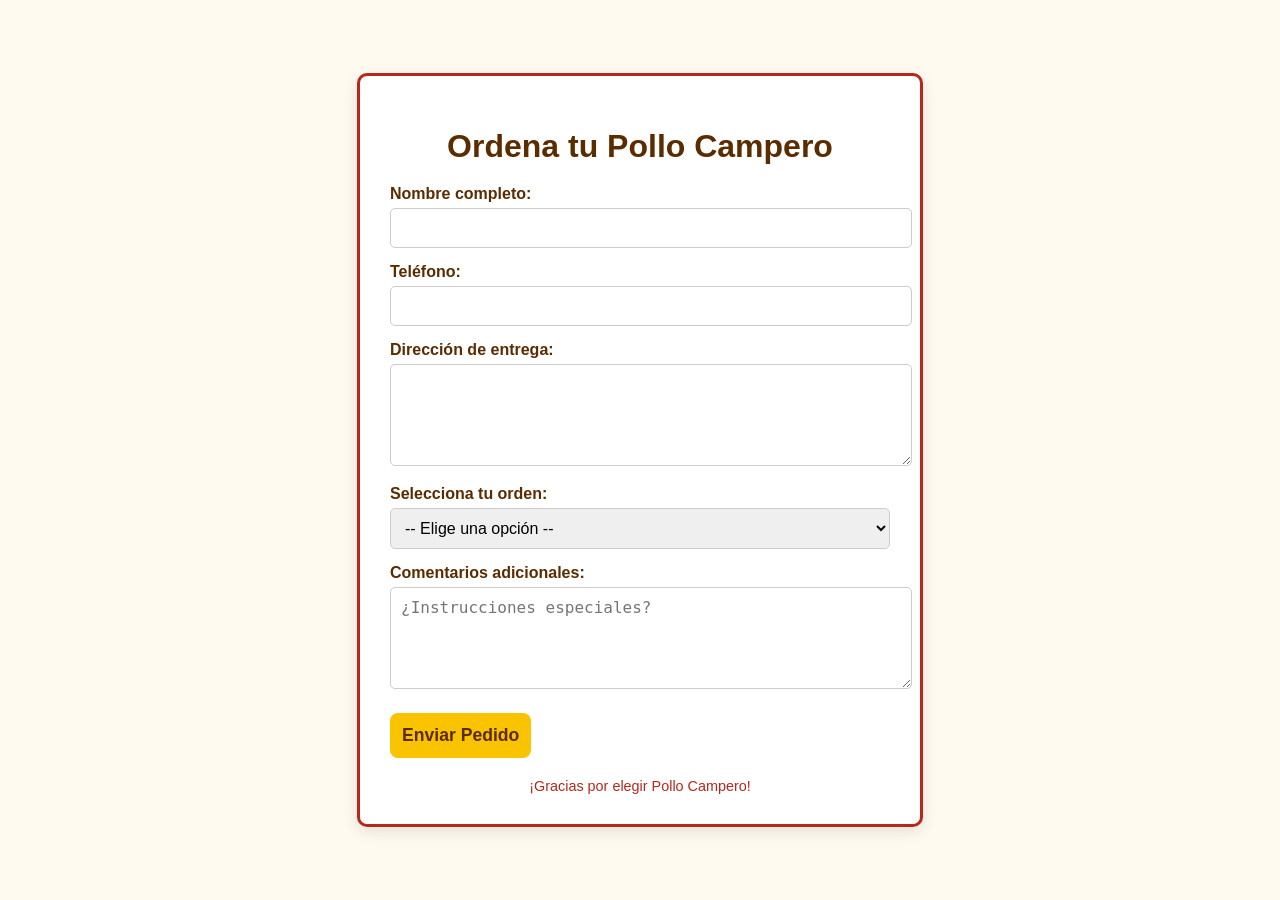
<file: alisson/index.html>
<!DOCTYPE html>
<html lang="es">
<head>
  <meta charset="UTF-8">
  <meta name="viewport" content="width=device-width, initial-scale=1.0">
  <title>Ordena tu Pollo Campero</title>
  <style>
    :root {
      --campero-yellow: #f9c300;
      --campero-red: #b6281a;
      --campero-brown: #5a2c00;
      --background-light: #fffaf0;
    }

    body {
      font-family: 'Segoe UI', sans-serif;
      background-color: var(--background-light);
      margin: 0;
      padding: 0;
      display: flex;
      justify-content: center;
      align-items: center;
      min-height: 100vh;
    }

    .form-container {
      background-color: white;
      border: 3px solid var(--campero-red);
      border-radius: 10px;
      padding: 30px;
      max-width: 500px;
      width: 90%;
      box-shadow: 0 5px 15px rgba(0,0,0,0.1);
    }

    .form-container h1 {
      text-align: center;
      color: var(--campero-brown);
      margin-bottom: 20px;
    }

    label {
      display: block;
      margin: 15px 0 5px;
      font-weight: bold;
      color: var(--campero-brown);
    }

    input, select, textarea {
      width: 100%;
      padding: 10px;
      border: 1px solid #ccc;
      border-radius: 5px;
      font-size: 1rem;
    }

    textarea {
      resize: vertical;
      min-height: 80px;
    }

    .submit-btn {
      margin-top: 20px;
      background-color: var(--campero-yellow);
      color: var(--campero-brown);
      border: none;
      padding: 12px;
      font-size: 1.1rem;
      font-weight: bold;
      cursor: pointer;
      border-radius: 8px;
      transition: background-color 0.3s ease;
    }

    .submit-btn:hover {
      background-color: #e0b000;
    }

    .footer {
      text-align: center;
      font-size: 0.9rem;
      margin-top: 20px;
      color: var(--campero-red);
    }
  </style>
</head>
<body>
  <div class="form-container">
    <h1>Ordena tu Pollo Campero</h1>
    <form action="#" method="POST">
      <label for="nombre">Nombre completo:</label>
      <input type="text" id="nombre" name="nombre" required>

      <label for="telefono">Teléfono:</label>
      <input type="tel" id="telefono" name="telefono" required>

      <label for="direccion">Dirección de entrega:</label>
      <textarea id="direccion" name="direccion" required></textarea>

      <label for="orden">Selecciona tu orden:</label>
      <select id="orden" name="orden" required>
        <option value="">-- Elige una opción --</option>
        <option value="combo-1">Combo 1: 2 piezas + papas + bebida</option>
        <option value="combo-2">Combo 2: 3 piezas + arroz + bebida</option>
        <option value="combo-3">Combo familiar: 8 piezas + 2 guarniciones</option>
        <option value="solo-pollo">Solo Pollo: 5 piezas</option>
      </select>

      <label for="comentarios">Comentarios adicionales:</label>
      <textarea id="comentarios" name="comentarios" placeholder="¿Instrucciones especiales?"></textarea>

      <button type="submit" class="submit-btn">Enviar Pedido</button>
    </form>
    <div class="footer">¡Gracias por elegir Pollo Campero!</div>
  </div>
</body>
</html>
</file>
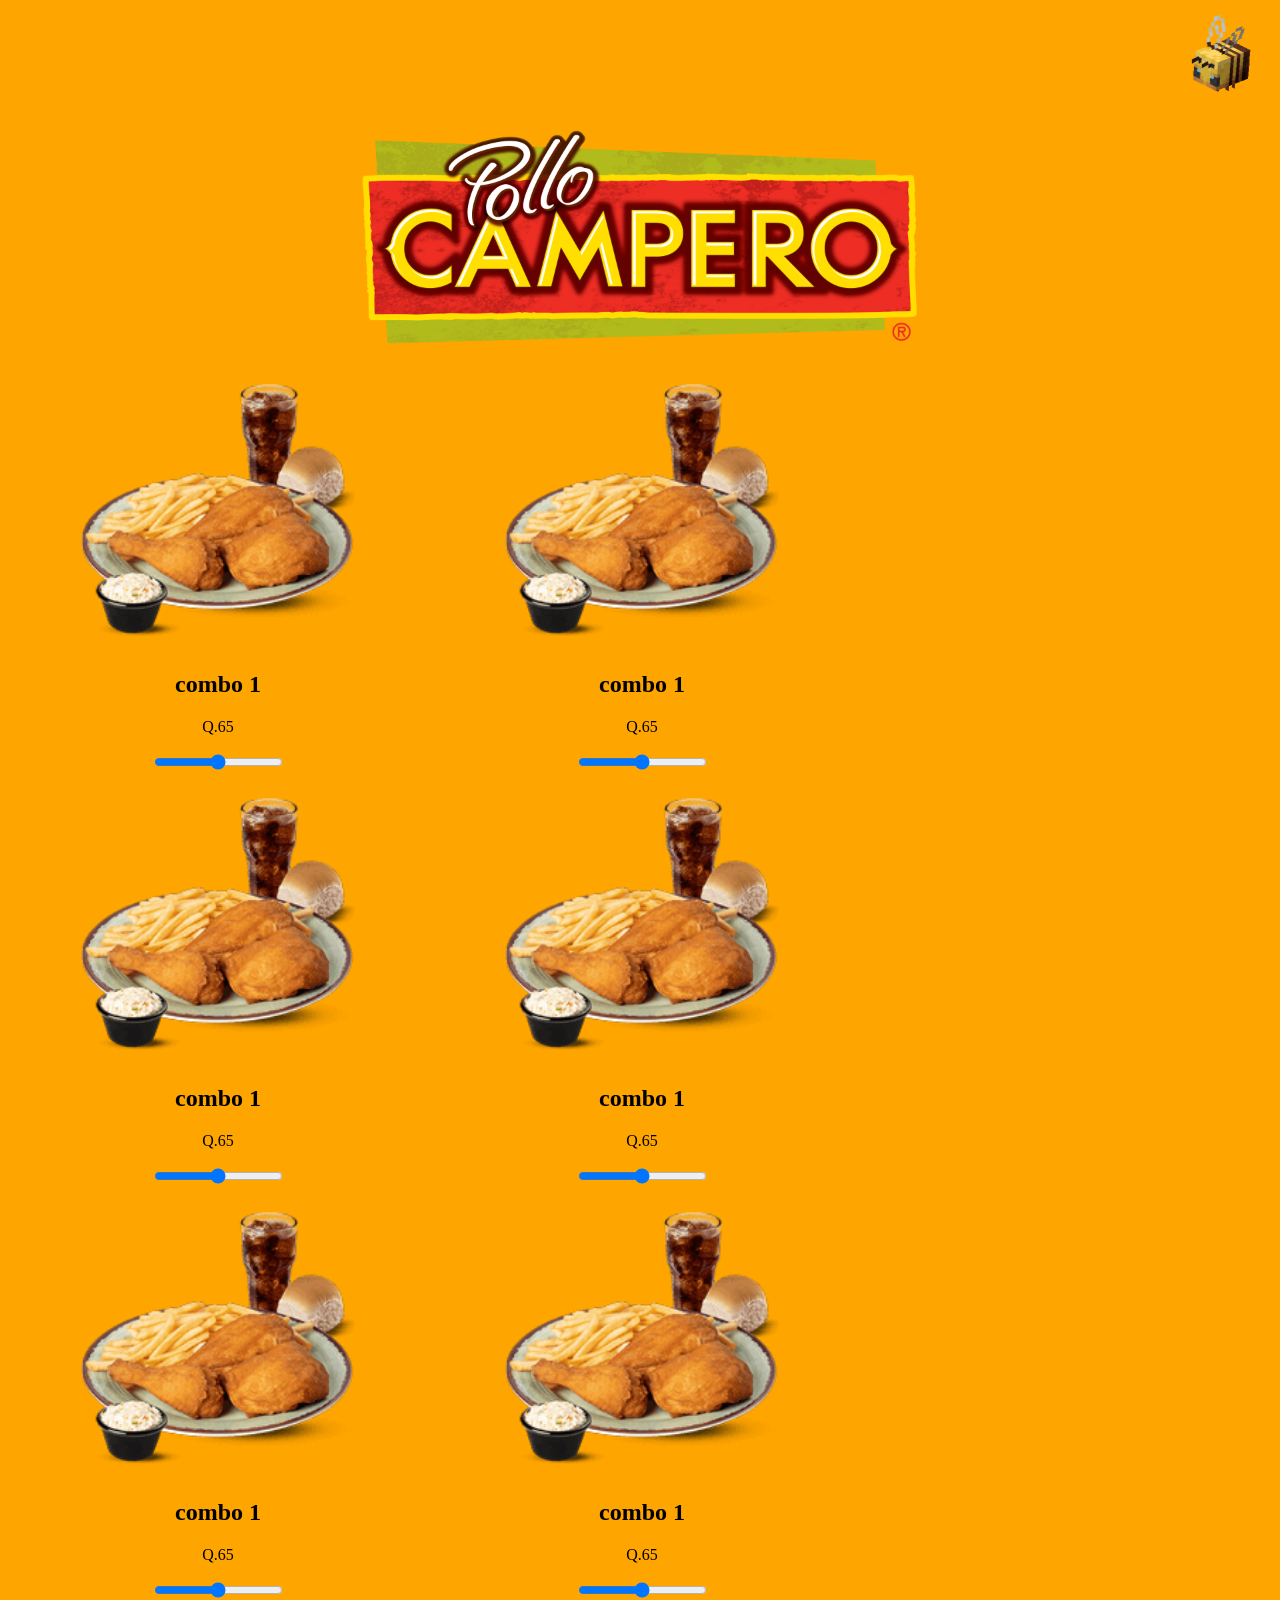
<file: alisson/inicio.html>
<!DOCTYPE html>
<html lang="en">
<head>
    <meta charset="UTF-8">
    <meta name="viewport" content="width=device-width, initial-scale=1.0">
    <title>Document</title>
</head>
<body bgcolor="orange">
    <marquee>
        <img src="abeja.gif" width="100">
    </marquee>
   <center>
    <img src="pollo campero.png" width="600">
   </center>
   <style>
div{
    display: inline-block;
    width: 400px;
    margin: 10px;
}

   </style>
<div>
<img src="combo 1.png" width="100%">
    <center>
        <h2>combo 1</h2>
        <p>Q.65</p>
        <input type="range">
    </center>    
</div>
<div>
    <img src="combo 1.png" width="100%">
        <center>
            <h2>combo 1</h2>
            <p>Q.65</p>
            <input type="range">
        </center>    
    </div>
    
    <div>
        <img src="combo 1.png" width="100%">
            <center>
                <h2>combo 1</h2>
                <p>Q.65</p>
                <input type="range">
            </center>    
        </div>
        
        <div>
            <img src="combo 1.png" width="100%">
                <center>
                    <h2>combo 1</h2>
                    <p>Q.65</p>
                    <input type="range">
                </center>    
            </div>
            <div>
                <img src="combo 1.png" width="100%">
                    <center>
                        <h2>combo 1</h2>
                        <p>Q.65</p>
                        <input type="range">
                    </center>    
                </div>
                            
                <div>
                    <img src="combo 1.png" width="100%">
                        <center>
                            <h2>combo 1</h2>
                            <p>Q.65</p>
                            <input type="range">
                        </center>    
                    </div>
                    














</body>
</html>
</file>
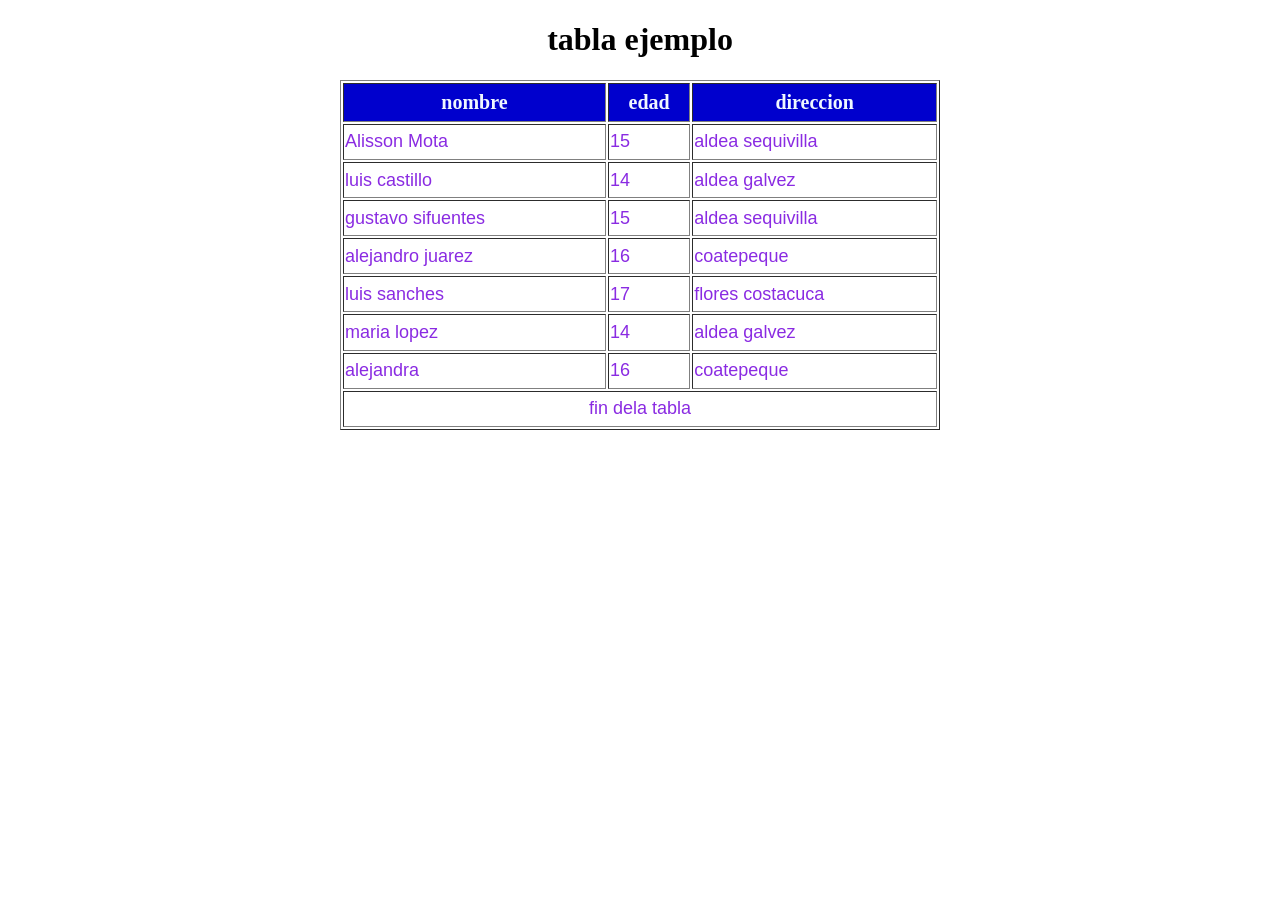
<file: alisson/tablas.html>
<!DOCTYPE html>
<html lang="en">
<head>
    <meta charset="UTF-8">
    <meta name="viewport" content="width=device-width, initial-scale=1.0">
    <title>tablas</title>
    <link rel="stylesheet" href="estilos.css">
</head>
<body>
    <h1 align="center">tabla ejemplo</h1>
    <center>
    <table border="1"width="600" height="350">
        
<tr>
<th>nombre</th>
<th>edad</th>
<th>direccion</th>
</tr>
<tr>
<td>Alisson Mota</td>
<td>15</td>
<td>aldea sequivilla</td>
</tr>
<tr>
<td>luis castillo</td>
<td>14</td>
<td>aldea galvez</td>
<tr>
<td>gustavo sifuentes</td>
<td>15</td>
<td>aldea sequivilla</td>
</tr>
<tr>
<td>alejandro juarez</td>
<td>16</td>
<td>coatepeque</td>
<tr>
<td>luis sanches</td>
<td>17</td>
<td>flores costacuca</td>
</tr>
<td>maria lopez</td>
<td>14</td>
<td>aldea galvez</td>
</tr>
<td>alejandra</td>
<td>16</td>
<td>coatepeque</td>
<tr>
<td colspan="3" align="center">fin dela tabla</td>




</tr>




    </table>
</center>



















</body>
</html>
</file>
<file: alisson/estilos.css>
th{
    font-size: 20px;
    font-family:verdana ;
    background-color: mediumblue;
    color: aliceblue;
}
td{
    font-family: sans-serif;
    color: blueviolet;
    font-size:18px ;
    background-color: aliceblues;
}
</file>
